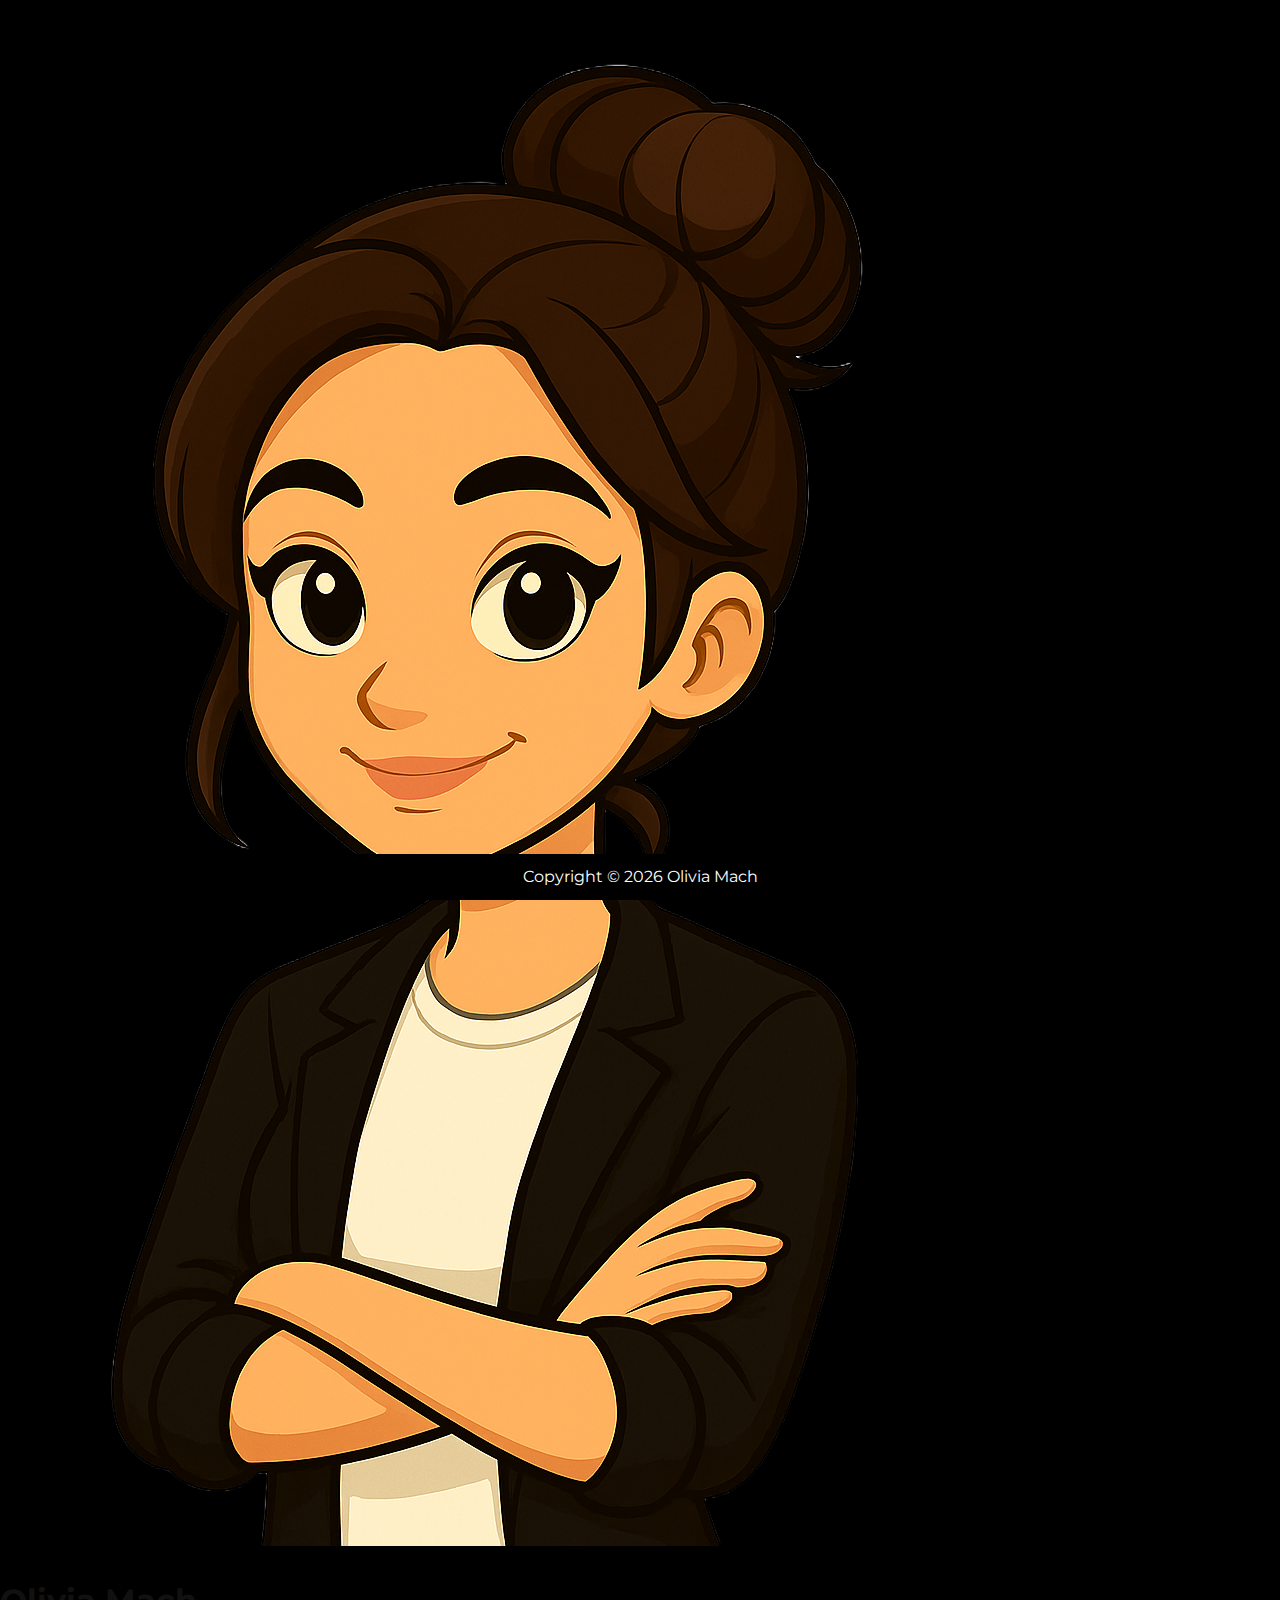
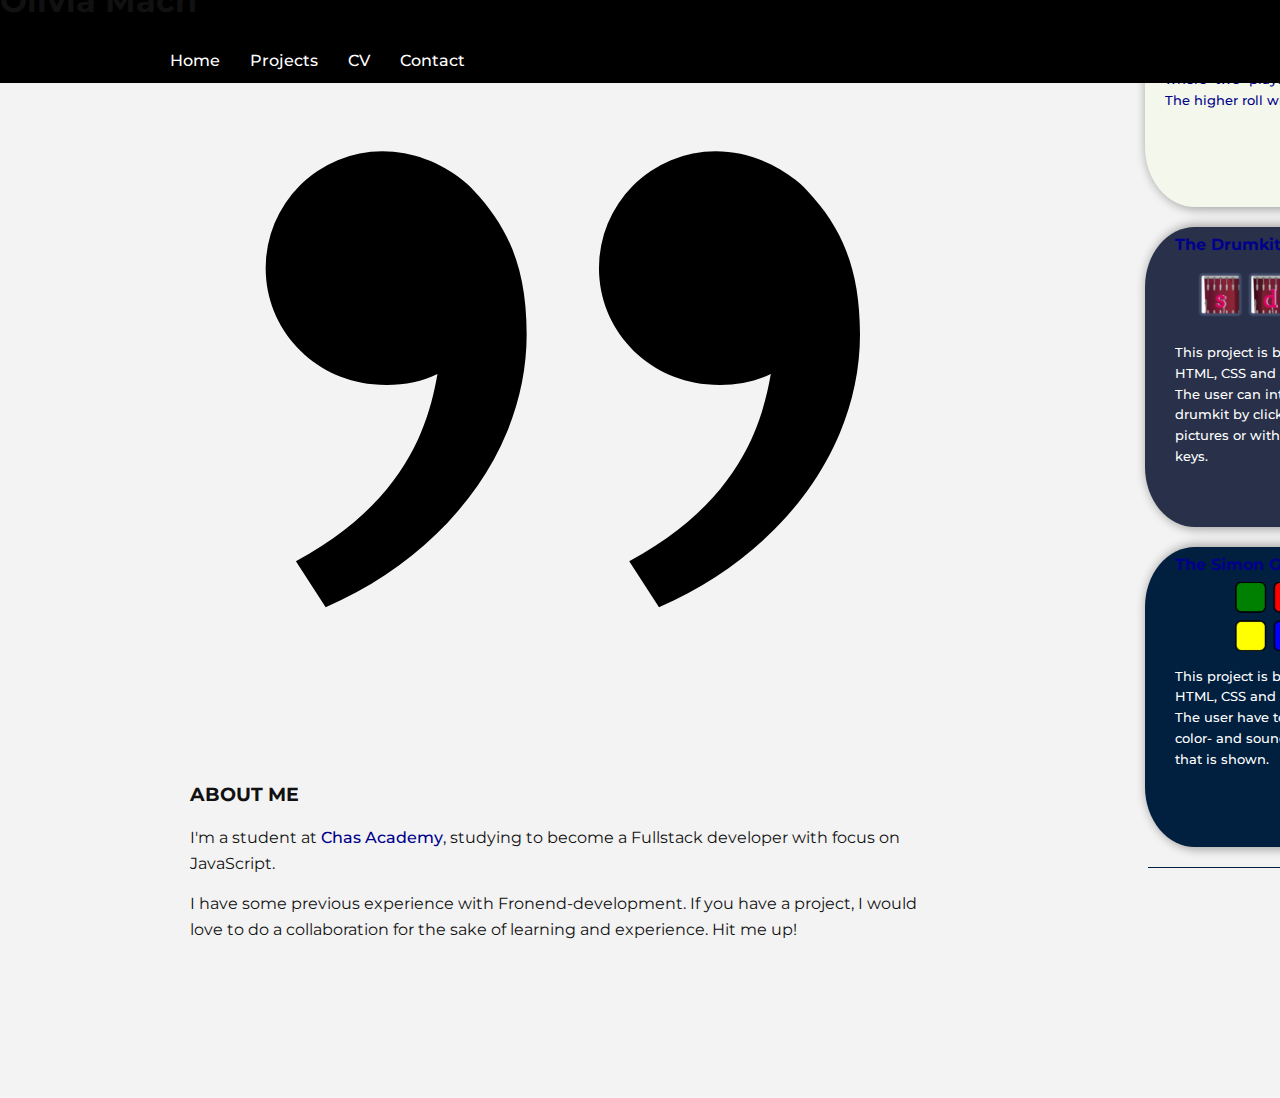
<file: index.html>
<!DOCTYPE html>
<html lang="en" dir="ltr">
	<head>
		<meta charset="UTF-8">
        <meta name="viewport" content="width=device-width, initial-scale=1.0">
        <link rel="preconnect" href="https://fonts.googleapis.com">
        <link rel="preconnect" href="https://fonts.gstatic.com" crossorigin>
        <link href="https://fonts.googleapis.com/css2?family=Meddon&family=Montserrat:ital,wght@0,100..900;1,100..900&display=swap" rel="stylesheet">
        <link href="https://fonts.googleapis.com/css2?family=Carattere&display=swap" rel="stylesheet">
		<link rel="stylesheet" href="./css/styles.css" />
        <link rel="stylesheet" href="./css/index.css" />
        <link rel="stylesheet" href="./css/media.css" />
		<title>Olivia Mach</title>
	</head>

	<body>
            <nav class="fixed-nav">

    <!--            hide this block on larger screen-->
                <nav class="navbar">
                    <button id="menuToggle" class="hamburger" aria-label="Meny">
                        ☰
                    </button>
                    <ul class="menu">
                    <li><a href="index.html" class="nav-links">Home</a></li>
                    <li><a href="#project" class="nav-links">Projects</a></li>
                    <li><a href="cv.html" class="nav-links">CV</a></li>
                    <li><a href="mailto:olivia.mach@chasacademy.se" class="nav-links">Contact</a></li>

                    </ul>
                </nav>


    <!--            hide this bit on smaller screen-->
                <nav class="desktop-navbar">

                     <div class="logo">
                        <img src="./assets/imgs/olivia_profil.png" class="profile-pic" alt="Olivias profilbild i tecknad figur" />
                        <h1>Olivia Mach</h1>
                    </div>

                    <ul class="menu">
                    <li><a href="index.html" class="nav-links">Home</a></li>
                    <li><a href="#project" class="nav-links">Projects</a></li>
                    <li><a href="cv.html" class="nav-links">CV</a></li>
                    <li><a href="mailto:olivia.mach@chasacademy.se" class="nav-links">Contact</a></li>
                    </ul>
                </nav>
            </nav>
        <header class="wrapper">

            <section id="index-hero">
                <h2>HELLO WORLD, <br/>
                    I'M OLIVIA MACH</h2>
                <h3>An upcoming full-stack developer driven by creativity and code.</h3>
               <h3>Come along and follow my journey through my portfolio!</h3>

                    <a href="#project">
                        <button class="project-btn" onClick="scrolltoSection('project')">PROJECTS</button>
                    </a>
            </section>
    <hr/>
        </header>



        <main>
            <div class="wrapper index-wrapper">
                <div class="flex-img">
                    <div class="quote-img"><img src="./assets/svg/quote1.svg"/>
                    </div>

                    <div class="quote-img"><img src="./assets/svg/quote2.svg"/>
                    </div>
                </div>

                <section class="quote">
                    <h3>ABOUT ME</h3>
                    <p>I'm a student at <a href="http://chasacademy.com" target="_blank">Chas Academy</a>, studying to become a <span class="p-bold">Fullstack developer with focus on JavaScript</span>.</p>
                    <p>I have some previous experience with Fronend-development. If you have a project, I would love to do a collaboration for the sake of learning and experience. <span class="p-bold">Hit me up!</span> </p>
                </section>
            </div>

            <div class="wrapper logo-wrapper">
                <div class="logo-socialmedia">
                    <a href="https://www.linkedin.com/in/olivia-mach-0b433811a/" target="_blank"><img src="./assets/svg/linkedin_icon.svg" alt="LinkedIn icon" /></a>
                    <a href="https://github.com/oliviaaMach" target="_blank"><img src="./assets/svg/github_icon.svg" alt="GitHub icon" /></a>
                    <a href="mailto:olivia.mach@outlook.com"> <img src="./assets/svg/mail_icon.svg" alt="Mail icon" /></a>
                </div>
    <hr/>
            </div>

            <div class="wrapper index-wrapper" id="project">

                    <section class="github-links">
                        <h3>LINKS TO MY GITHUBS REPOSITORIES</h3>
                        <ul>
                            <li><a href="https://github.com/oliviaaMach/pokiAPI" target="_blank">PokéDex with PokeAPI</a></li>
                            <li><a href="https://github.com/oliviaaMach/todolist" target="_blank">To Do List</a></li>
                            <li><a href="https://github.com/oliviaaMach/pingPong-game" target="_blank">PingPong Game</a></li>
                            <li><a href="https://github.com/oliviaaMach/theDiceeGame" target="_blank">The Dicee Game </a></li>
                            <li><a href="https://github.com/oliviaaMach/drumkit" target="_blank">The Drumkit</a></li>
                            <li><a href="https://github.com/oliviaaMach/simongame" target="_blank">The Simon Game</a></li>

                        </ul>
                    </section>
        
    <hr/>
            
                <h3>MY PROJECTS</h3>
                        <div class="project-info">
                            <p>Here are some of my projects that I've code during my studies and by following some courses on Udemy. Click on boxes to play the games. </p>
                        </div>

                    <Section class="card-container">
                        <a href="https://oliviaamach.github.io/pokiAPI/" target="_blank">
                            <div class="cards card4" target="_blank">
                                <h4>PokéDex with PokéAPI</h4>
                                <img src="./assets/imgs/pokedex.png" alt="Background picture of Dicee-project"/>
                                <p>This project is build with HTML, CSS and JavaScript. The user can use the right and left buttons to go through all the OG Pokémons. 
                                </p>
                            </div>
                        </a>

                        <a href="https://oliviaamach.github.io/theDiceeGame/" target="_blank">
                            <div class="cards card1" target="_blank">
                                <h4>The Dicee Game</h4>
                                <img src="./assets/imgs/dicee2.PNG" alt="Background picture of Dicee-project"/>
                                <p>This project is build with HTML, CSS and JavaScript where two player roll a dice. The higher roll wins.
                                </p>
                            </div>
                        </a>

                        <a href="https://oliviaamach.github.io/drumkit/" target="_blank">
                            <div class="cards card2" target="_blank">
                                <h4>The Drumkit</h4>
                                <img src="./assets/imgs/drumkit2.PNG" alt="Background picture of Drumkit-project" />
                                <p>This project is build with HTML, CSS and JavaScript. The user can interact with the drumkit by clicking on the pictures or with keyboard keys.
                            </p>
                            </div>
                        </a>

                        <a href="https://oliviaamach.github.io/simongame/" target="_blank">
                            <div class="cards card3" target="_blank">
                                <h4>The Simon Game</h4>
                                <img src="./assets/imgs/simongame2.PNG" alt="Background picture of Simon game-project"/>
                                <p>This project is build with HTML, CSS and JavaScript. The user have to follow the color- and sound sequenses that is shown.
                            </p>
                            </div>
                        </a>
                    </Section>

    <hr/>
            </div>

            <div class="weather">
                <div class="city">
                    <label for="citySelect"><h5>Choose a city:</h5></label>
                    <select id="citySelect">
                        <option value="53530">Hörby</option>
                        <option value="98230" class="error">Stockholm</option>
                        <option value="71420">Gothenburg</option>
                        <option value="52350">Malmö</option>
                    </select>
                    <button id="fetchBtn">Get Weather</button>
                </div>

                <div id="weatherCard">

                </div>
            </div>
        </main>




        <div class="footer-wrapper"></div>
        <footer>
            Copyright &copy; <span id="year"> </span> Olivia Mach
        </footer>

        <script src="./js/index.js" charset="UTF-8"></script>
	</body>
	</html>
</file>
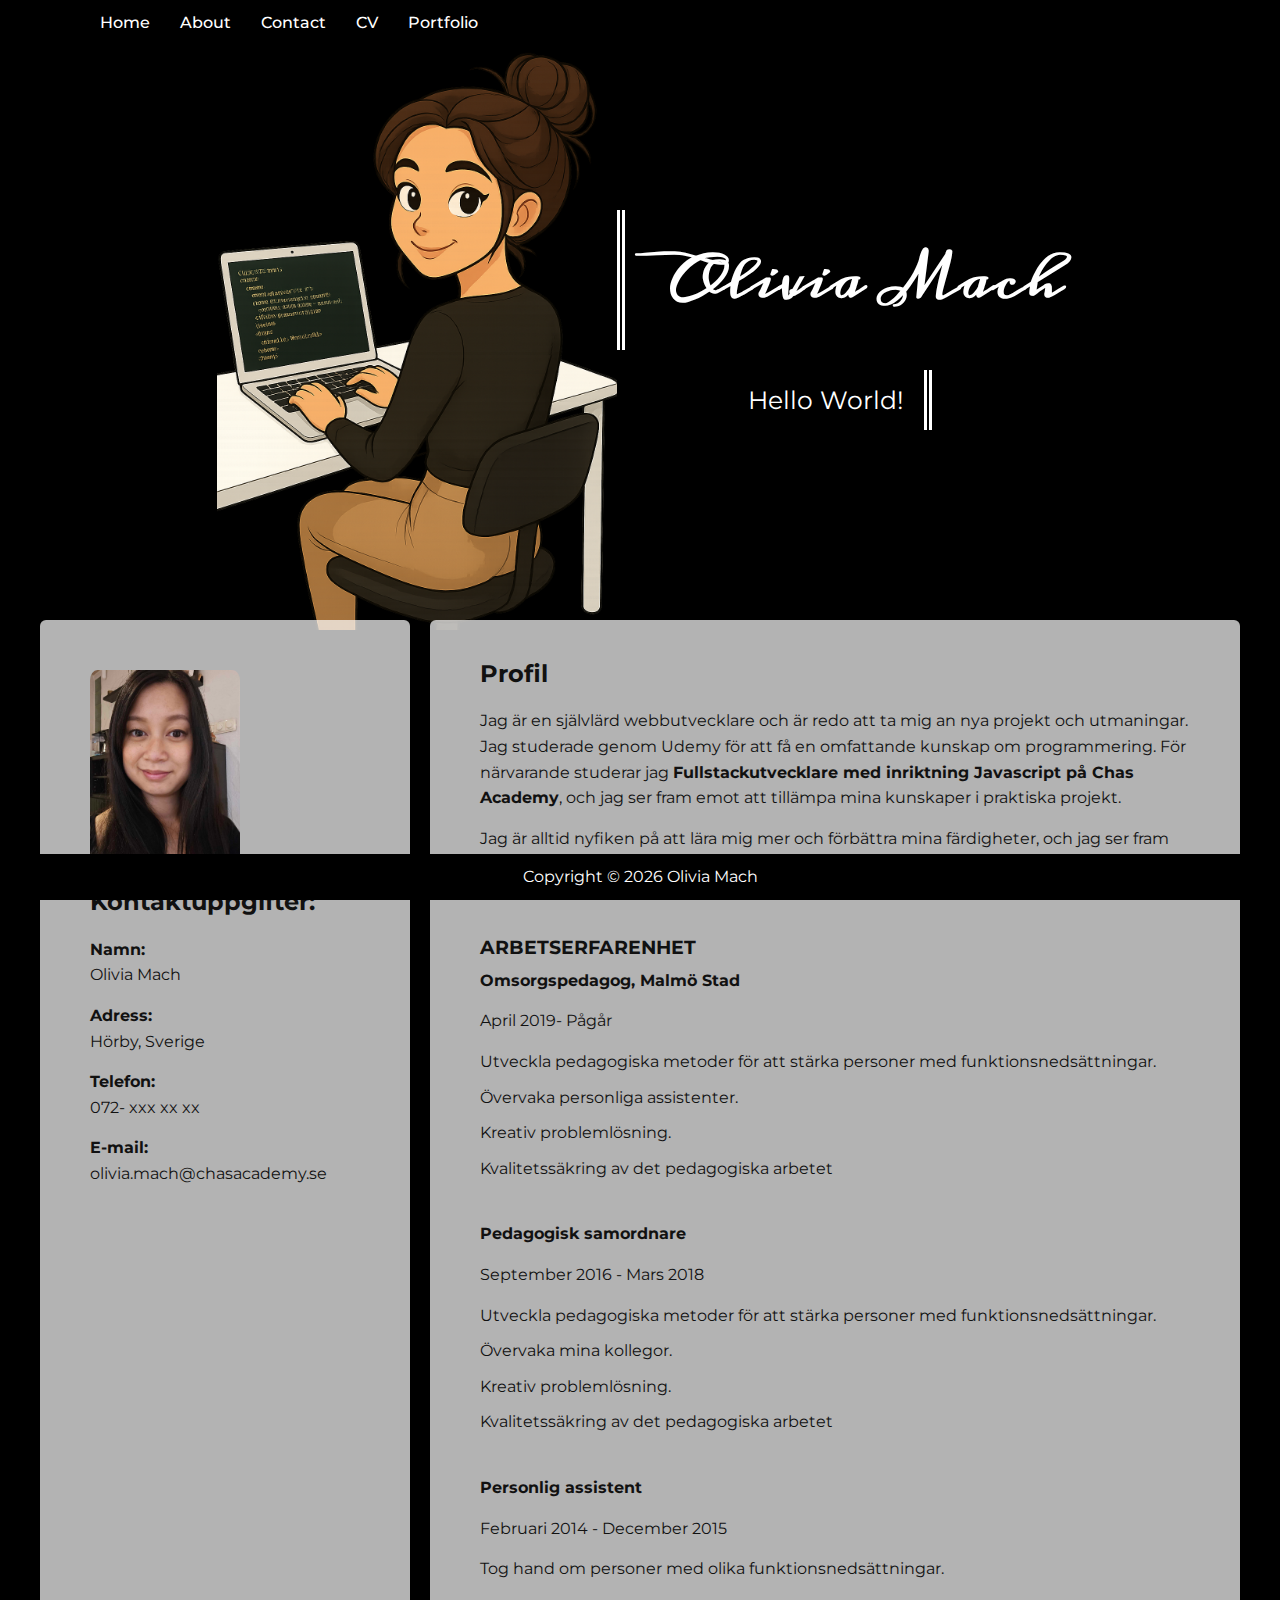
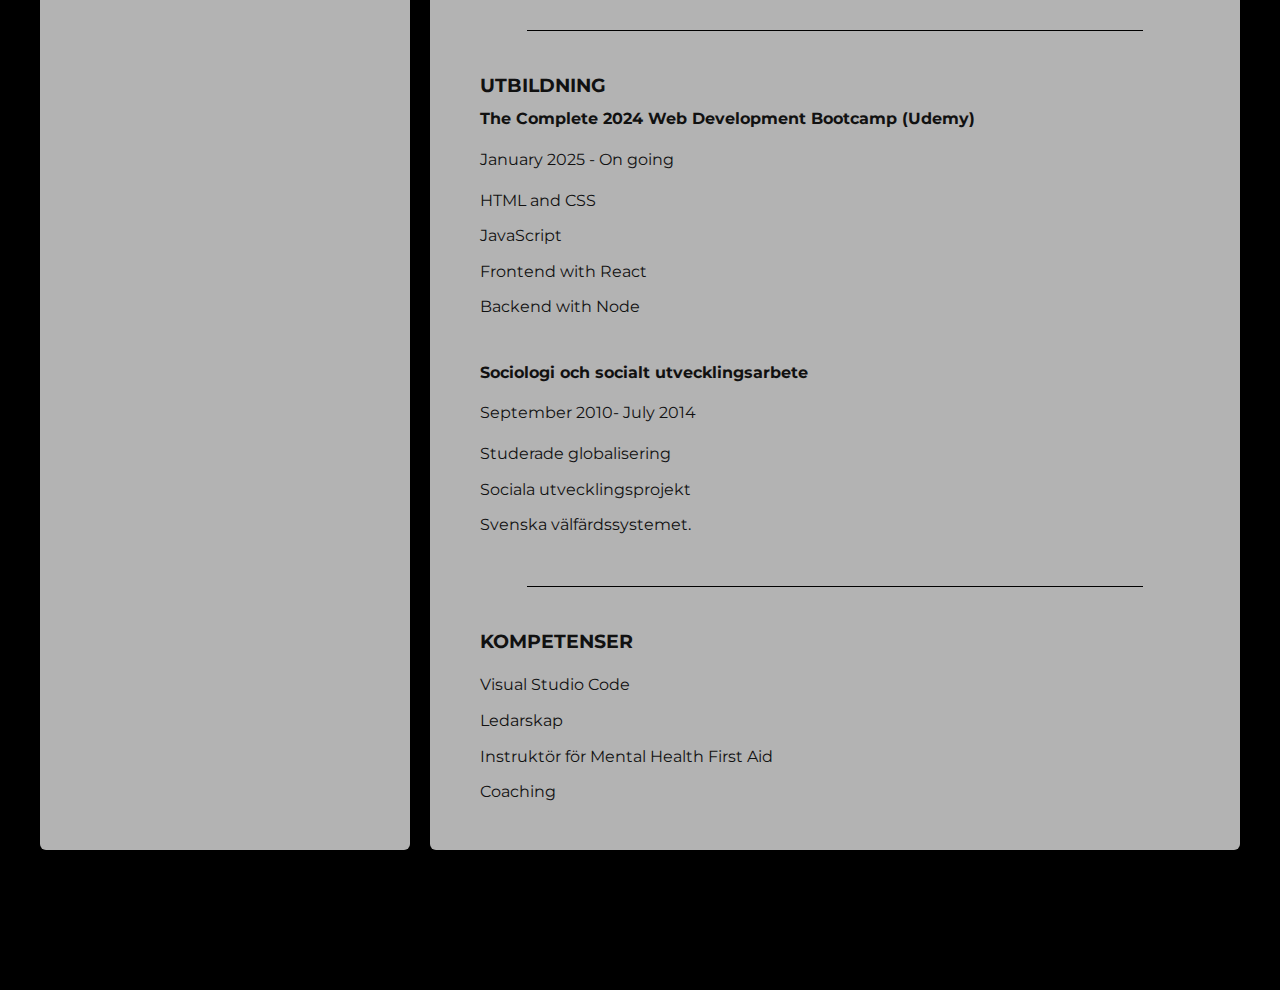
<file: cv.html>
<!DOCTYPE html>
<html lang="en">
<head>
    <meta charset="UTF-8">
    <meta name="viewport" content="width=device-width, initial-scale=1.0">
    <link href="https://fonts.googleapis.com/css2?family=Meddon&family=Montserrat:ital,wght@0,100..900;1,100..900&display=swap" rel="stylesheet">
    <link rel="stylesheet" href="styles.css">
            <title>Olivia Mach - Portfolio</title>
</head>
<body>
    <nav>
            <ul>
                <li><a href="index.html" class="nav-links">Home</a></li>
                <li><a href="#" class="nav-links">About</a></li>
                <li><a href="#" class="nav-links">Contact</a></li>
                <li><a href="cv.html" class="nav-links">CV</a></li>
                <li><a href="portfolio.html" class="nav-links">Portfolio</a></li>
            </ul>
        </nav>


    <header>
        <img src="assets/img/olivia-me.png" class="img-olivia-me" width="400px" alt="Header Olivia Mach i tecknad form">
            <div class="header-text">
                <h1>Olivia Mach</h1>
            <p class="p-header">Hello World!</p>
            </div>
    </header>

    <main>
        <section id="side-info">
            <img src="assets/img/olivia.jpg" class="img-olivia" width="150px" alt="Profilbild Olivia Mach">
            <h2>Kontaktuppgifter:</h2>
                <p><span class="p-bold">Namn:</span> 
                    <br/> Olivia Mach</p>
                <p><span class="p-bold">Adress:</span> 
                    <br/> Hörby, Sverige</p>
                <p><span class="p-bold">Telefon:</span> 
                    <br/> 072- xxx xx xx</p>
                <p><span class="p-bold">E-mail:</span> 
                    <br/>olivia.mach@chasacademy.se</p>
        </section>

        <section id="content">
                <h2>Profil</h2>
                    <p>Jag är en självlärd webbutvecklare och är redo att ta mig an nya projekt och utmaningar. 
                        Jag studerade genom Udemy för att få en omfattande kunskap om programmering. 
                        För närvarande studerar jag <span class="p-bold">Fullstackutvecklare med inriktning Javascript på Chas Academy</span>, och jag ser fram emot att tillämpa mina kunskaper i praktiska projekt.</p>      

                    <p>Jag är alltid nyfiken på att lära mig mer och förbättra mina färdigheter, och jag ser fram emot att bidra till framtida projekt.</p>
            
                        <hr />
                    <h3 class="h3-uppercase">Arbetserfarenhet</h3>
                        <h4>Omsorgspedagog, Malmö Stad</h4>
		                    <p>April 2019- Pågår
                                    <ul>
                                        <li>Utveckla pedagogiska metoder för att stärka personer med funktionsnedsättningar.</li>
                                        <li>Övervaka personliga assistenter.</li>
                                        <li>Kreativ problemlösning.</li>
                                        <li>Kvalitetssäkring av det pedagogiska arbetet</li>
                                    </ul>
			                    </p>

                            <h4 class="h4-margin">Pedagogisk samordnare</h4>
                            <p>September 2016 - Mars 2018
                                <ul>
                                    <li>Utveckla pedagogiska metoder för att stärka personer med funktionsnedsättningar.</li>
                                    <li>Övervaka mina kollegor.</li>
                                    <li>Kreativ problemlösning.</li>
                                    <li>Kvalitetssäkring av det pedagogiska arbetet</li>
                                </ul>
                            </p>

                            <h4 class="h4-margin">Personlig assistent</h4>
                            <p>Februari 2014 - December 2015
                                <ul>
                                    <li>Tog hand om personer med olika funktionsnedsättningar.</li>
                                </ul>
                            </p>

		                        <br />
                                <hr />
                        <h3 class="h3-uppercase">Utbildning</h3>


                            <h4>The Complete 2024 Web Development Bootcamp (Udemy)</h4>
                            <p>January 2025 - On going
                                <ul>
                                    <li>HTML and CSS</li>
                                    <li>JavaScript</li>
                                    <li>Frontend with React</li>
                                    <li>Backend with Node</li>
                                    
                                </ul>
                            </p>

			<h4 class="h4-margin">Sociologi och socialt utvecklingsarbete</h4>
			<p>September 2010- July 2014
				<ul>
					<li>Studerade globalisering</li>
					<li>Sociala utvecklingsprojekt</li>
					<li>Svenska välfärdssystemet.</li>
				</ul>
			</p>

			<br />
	        <hr />
		<h3 class="h3-uppercase">Kompetenser</h3>
	
                <p>
                    <ul>
                        <li>Visual Studio Code</li>
                        <li>Ledarskap</li>
                        <li>Instruktör för Mental Health First Aid</li>
                        <li>Coaching</li>
                    </ul>
                </p>	
        </section>
    </main>

        <footer>
            Copyright &copy; <span id="year"></span> Olivia Mach
        </footer>

        <script src="index.js" charset="UTF-8"></script>
</body>
</html>
</file>
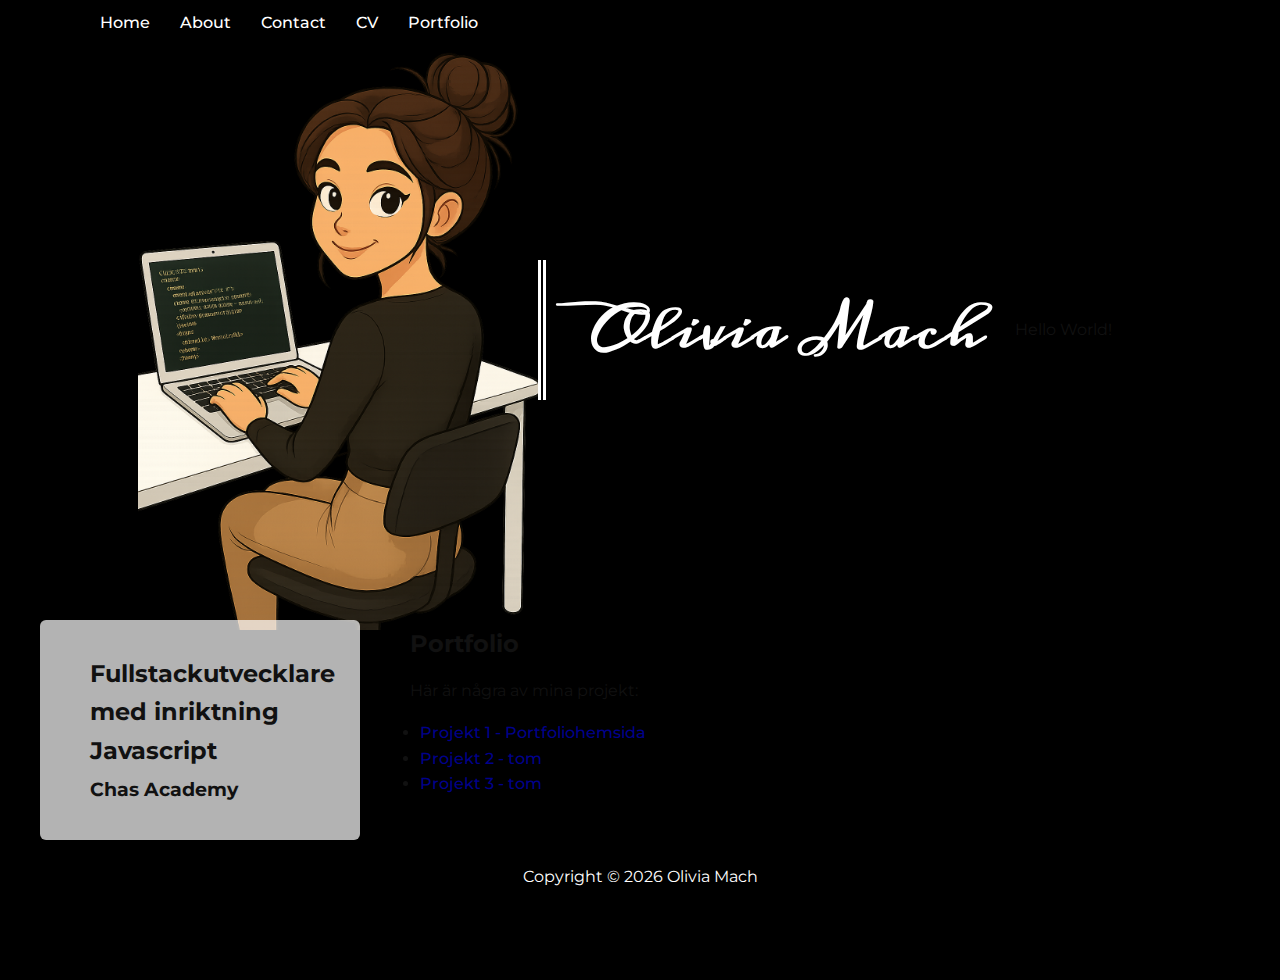
<file: portfolio.html>
<!DOCTYPE html>
<html lang="en">
<head>
    <meta charset="UTF-8">
    <meta name="viewport" content="width=device-width, initial-scale=1.0">
    <link href="https://fonts.googleapis.com/css2?family=Meddon&family=Montserrat:ital,wght@0,100..900;1,100..900&display=swap" rel="stylesheet">
    <link rel="stylesheet" href="styles.css">
            <title>Olivia Mach - Portfolio</title>
</head>
<body>
    <nav>
            <ul>
                <li><a href="index.html" class="nav-links">Home</a></li>
                <li><a href="#" class="nav-links">About</a></li>
                <li><a href="#" class="nav-links">Contact</a></li>
                <li><a href="cv.html" class="nav-links">CV</a></li>
                <li><a href="portfolio.html" class="nav-links">Portfolio</a></li>
            </ul>
        </nav>


        <header>
            <img src="assets/img/olivia-me.png"  width="400px" alt="Header Olivia Mach i tecknad form">
                    <div></div><h1>Olivia Mach</h1>
                <p>Hello World!</p>
                </div>
        </header>

    <main>
        <section id="side-info">
           <h2>Fullstackutvecklare med inriktning Javascript</h2>
              <h3>Chas Academy</h3>
        </section>

        <section id="content-portfolio">
                <h2>Portfolio</h2>
                    <p>Här är några av mina projekt:</p>
                        <ul>
                            <li><a href="project1.html">Projekt 1 - Portfoliohemsida</a></li>
                            <li><a href="#">Projekt 2 - tom</a></li>
                            <li><a href="#">Projekt 3 - tom</a></li>
                        </ul>
        </section>
    </main>

        <footer>
            Copyright &copy; <span id="year"></span> Olivia Mach
        </footer>

        <script src="index.js" charset="UTF-8"></script>
</body>
</html>
</file>
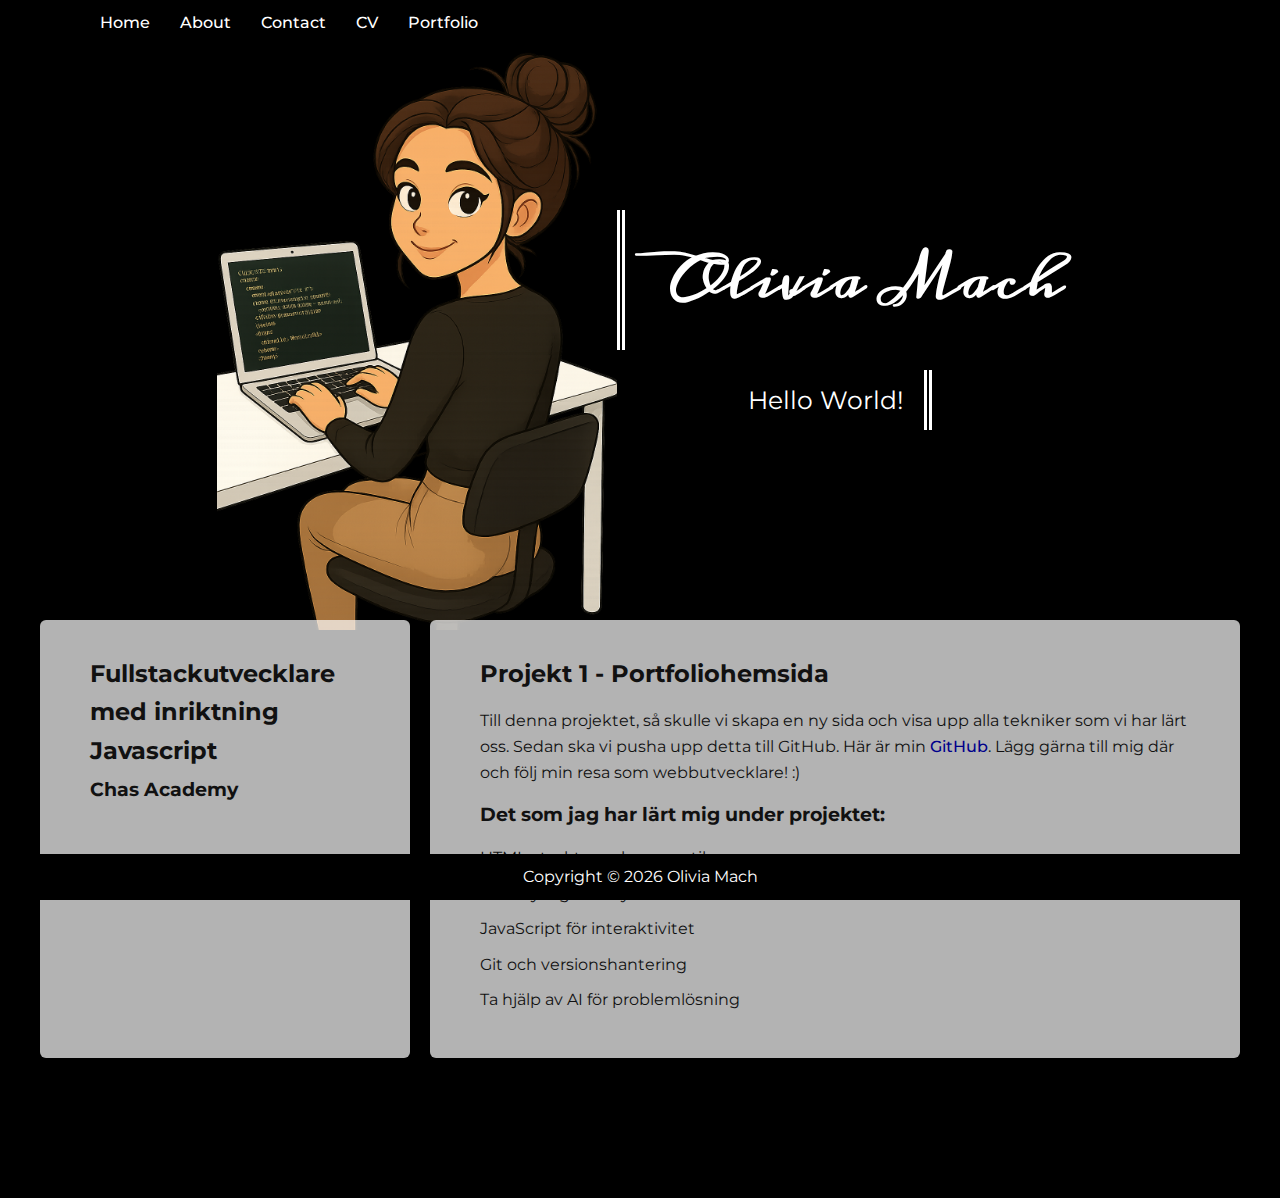
<file: project1.html>
<!DOCTYPE html>
<html lang="en">
<head>
    <meta charset="UTF-8">
    <meta name="viewport" content="width=device-width, initial-scale=1.0">
    <link href="https://fonts.googleapis.com/css2?family=Meddon&family=Montserrat:ital,wght@0,100..900;1,100..900&display=swap" rel="stylesheet">
    <link rel="stylesheet" href="styles.css">
            <title>Olivia Mach - Portfolio</title>
</head>
<body>
    <nav>
            <ul>
                <li><a href="index.html" class="nav-links">Home</a></li>
                <li><a href="#" class="nav-links">About</a></li>
                <li><a href="#" class="nav-links">Contact</a></li>
                <li><a href="cv.html" class="nav-links">CV</a></li>
                <li><a href="portfolio.html" class="nav-links">Portfolio</a></li>
            </ul>
        </nav>


    <header>
        <img src="assets/img/olivia-me.png" class="img-olivia-me" width="400px" alt="Header Olivia Mach i tecknad form">
            <div class="header-text">
                <h1>Olivia Mach</h1>
            <p class="p-header">Hello World!</p>
            </div>
    </header>

    <main>
        <section id="side-info">
           <h2>Fullstackutvecklare med inriktning Javascript</h2>
              <h3>Chas Academy</h3>
        </section>

        <section id="content">
                <h2>Projekt 1 - Portfoliohemsida</h2>
                    <p>Till denna projektet, så skulle vi skapa en ny sida och visa upp alla tekniker som vi har lärt oss.
                        Sedan ska vi pusha upp detta till GitHub. Här är min <a href="https://github.com/OliviaaMach" target="_blank">GitHub</a>.
                        Lägg gärna till mig där och följ min resa som webbutvecklare! :) 
                    </p>

                        <h3> Det som jag har lärt mig under projektet:</h3>
                        <ul>
                            <li>HTML-struktur och semantik</li>
                            <li>CSS-styling och layout</li>
                            <li>JavaScript för interaktivitet</li>
                            <li>Git och versionshantering</li>
                            <li>Ta hjälp av AI för problemlösning</li>
                        </ul>
        </section>
    </main>

        <footer>
            Copyright &copy; <span id="year"></span> Olivia Mach
        </footer>

        <script src="index.js" charset="UTF-8"></script>
</body>
</html>
</file>
<file: css/styles.css>
/* Global Styles START */
:root {
    --gardient: linear-gradient(135deg, #f6d6d6 0%, #d8f3dc 100%);
}

body {
    background-color: #f3f3f3;
    font-family: 'Montserrat', Arial, sans-serif;
    margin: 0;
    color: #111;
    line-height: 1.6;
}

a {
    color: darkblue;
    text-decoration: none;
    font-weight: 500;
    transition: font-weight 0.2s;
}
a:hover {
    font-weight: 700;
    color: #f3f3f3;
}

p {
    margin: 15px 30px;
}

h2, h3, h4 {
    margin: 5px 30px;
}

/* hr {
    height: 1px;
    border: none;
    background-color: black;
    width: 80%;
} */

/* Global Styles END */



/* Navigation START */
nav {
    background-color: black;
    width: 100%;
    padding: 10px 0;
    position: fixed;
    top: 0;
    left: 0;
    z-index: 100;
}

nav ul {
    display: flex;
    flex-wrap: wrap;
    gap: 30px;
    margin: 0 170px;
    padding: 0;
    list-style: none;
}

nav ul li a, footer a {
    color: #fff;
}

/* Navigation END */



/* Header START */
header {
    display: grid;
    grid-template-columns: repeat(4, 1fr);
    grid-template-rows: repeat(7, 1fr);
    max-width: 1200px;
    height: 720px;
    margin: 0 auto;

    /* border: 2px red solid; */
    background: var(--gardient);
    /* background: linear-gradient(135deg, #d5bfbf 0%, #c9d6c5 100%); */
    /* background: linear-gradient(135deg, #e9d8a6 0%, #bcd4e6 100%); */
    /* background: radial-gradient(circle at top left, #d8e2dc 0%, #b7c4cf 100%); */

}

header img {
    /* border: 2px solid black; */
    grid-column: span 2;
    grid-row: span 7;
    align-self: end;
    max-width: 500;
    height: auto;
    /* box-shadow: 0 10px 30px rgba(0,0,0,0.4); */
}

header h1 {
    font-family: 'Meddon', 'Times New Roman', serif;
    font-size: 60px;
    color: white;
    grid-column: 3 /6;
    grid-row: 4 / 5;
    text-shadow: 2px 2px 6px rgba(0,0,0,0.5);
    /* box-shadow: inset 10px 0px 10px -12px rgba(0,0,0,0.5); */
    /* border-left: 8px double white; */
    margin: 0;
    padding: 30px 0 30px 40px;
    -webkit-text-stroke: 0.1px #000;
    opacity: 0;
    transform: translateX(-40px); /* Transition börjar 40px mer åt vänster */
    animation: slideLeft 3s ease forwards; /* Startar automatiskt */
}

@keyframes slideLeft {
    to {
        opacity: 1;
        transform: translateY(0);
    }
}

header p {
    grid-column: 4 / 5;
    grid-row: 5 / 5;
    color: white;
    font-size: 25px;
    /* border-right: 8px double white; */
    padding: 10px 20px 10px 0;
    margin: 20px auto;
    align-self: center;
    text-shadow: 2px 2px 6px rgba(0,0,0,0.5);
    /* box-shadow: 10px 0px 10px -10px rgba(0,0,0,0.5); */
    transform: translateX(40px); /* Transition börjar 40px mer åt höger*/
    animation: slideRight 1.5s ease forwards; /* Startar automatiskt */
}

@keyframes slideRight {
    to {
        opacity: 1;
        transform: translateX(0);
    }
}

/* Head END */


/* Main START */

#side-info {
    grid-column: span 1;
}

#side-info,
#content,
#content-portfolio,
#content-cv {
    /* background-color: rgba(255, 255, 255, 0.7); */
    /* border-left: #111 2px solid;
    border-right: #111 2px solid; */
    padding: 30px 20px;
    border-radius: 6px;
}

/* Main END */

/* Footer START */
footer {
    position: fixed;
    left: 0;
    bottom: 0;
    width: 100%;
    text-align: center;
    color: white;
    background: black;
    padding: 10px 0;
    margin: 0;
    z-index: 100;
}

/* Footer END */
</file>
<file: css/index.css>
/* Main START */
main {
    display: grid;
    grid-template-columns: repeat(4, 1fr);
    gap: 20px;
    margin: 40px auto;
    max-width: 75%;
    padding: 0 20px 100px; /* extra bottom padding for footer */
}

hr {
    height: 1px;
    border: none;
    background-color: #011F3F;
    grid-column: 1 / -1;
    width: 70%;
}

#content {
    grid-column: span 4;
    width: 50%;
    justify-self: center;
}

#content h2 {
    text-align: left;
}

#content a:hover {
    font-weight: 700;
    color: darkblue;
}

#content p {
    text-align: justify;
}

.quotemarks {
    display: flex;
    position: absolute;
    width: 37%;
    align-items: center;
    margin-top: -160px;
}

.quotemarks img {
    width: 150px;
    opacity: 10%;
    margin: auto;
}

.upsdown {
    transform: rotate(180deg);
}

.logo-socialmedia {
    margin: 15px 30px;
}

.logo-socialmedia img {
    width: 30px;
    margin: 15px 5px 0 0;
}

#main-projects {
    display: flex;
    flex-wrap: wrap;
    justify-content: center;
    /* background-color: rgba(255, 255, 255, 0.7); */
    padding: 30px 20px;
    border-radius: 6px;
    grid-column: span 4;
}

#main-projects h2 {
    flex-basis: 100%;
    font-size: 30px;
    text-align: center;
    margin-bottom: 20px;
}

.main-p {
    flex-basis: 100%;
    /* border: #011F3F 2px solid; */
    align-self: center;
    justify-self: center;
}

.main-p p {
    max-width: 45%;
    text-align: justify;
    justify-self: center;
}

.cards {
    display: flex;
    flex-direction: column;
    align-content: center;
    width: 250px;
    height: 300px;
    margin: 20px 50px;
    border-radius: 20%;
    box-shadow: 3px 0 10px 3px rgba(0,0,0,0.3);
    transition: transform 1s ease;
    overflow: hidden;
}

.card1 h3 {
    font-size: 20px;
    text-align: center;
    margin-top: 30px;
}

.card2 h3 {
    font-size: 20px;
    text-align: center;
    color: white;
    margin-top: 30px;
}

.card3 h3 {
    font-size: 20px;
    text-align: center;
    color: white;
    margin-top: 30px;
}

.cards:hover{
    transition: transform 0.5s ease;
    transform: scale(1.1);
}

.card1 {
    background: #F3F7EC;

}

.card1 img {
    width: 120px;
    margin: 0 auto;
}

.card1 p {
    width: 210px;
    font-size: 13px;
    /* background-color: rgba(0,0,0,0.3); */
    text-align: justify;
    margin: 15px 0 0 0;
    padding: 10px 20px;
}

.card2 {
    background-color: #283149;
}

.card2 img {
    width: 150px;
    margin: 0 auto;
}

.card2 p {
    color: white;
    width: 200px;
    font-size: 13px;
}

.card3 {
    background-color: #011F3F;
}

.card3 img {
    width: 70px;
    margin: 0 auto;
}

.card3 p {
    color: white;
    width: 200px;
    font-size: 13px;
}

/* Main END */
</file>
<file: css/media.css>
/* max-width: 800px screen START */
    @media (max-width: 800px) {
        .fixed-nav{
            width: 100%;
        }    
        
        .menu {
            display: none;
            flex-direction: column;
            background-color: var(--overall-color);
            width: 100%;
            height: 100%;
            right: 0;
            position: absolute;
            padding: 10px;
            z-index: 100;
        }

        .menu a {
            color: var(--primary);
            text-decoration: none;
            padding: 8px 0;
            display: block;
            transition: color 0.5s;
        }


        ul li {
            list-style: none;
        }

        .navbar a {
            font-size: 1.5em;
        }

        a:hover {
        color: var(--quaternary);
    }

        #menuToggle {
            position: absolute;
            right: 0;
            margin: 5px 5px 0 5px;
            padding-top: 10px ;
            font-size: 2rem;
            cursor: pointer;
            display: block;
            color: var(--tertiary);
            background-color: #fff;
            border: none;
        }

        #menuToggle:hover {
            color: var(--tertiary);
        }

    /* Open the menubar with .open START */

        .menu.open {
            display: flex;
            position: fixed;
            align-items: center;
            position: fixed;
            left: 0;
            width: 100vw;
            height: 100vh;
            top: 75px;
            z-index: 10px;
        } 

    /* Open the menubar with .open END */

    /* wrappers START */

        .wrapper, .footer-wrapper {
            width: 100%;
            padding: 20px;
        }

        .cv-wrapper {
            display: block;
        }

    /* wrappers END*/

    


    /* p, h2 och h3 START */
        p, h2, h3 {
            padding: 10px 20px;
            width: 100%;
        }

        h2{
            font-size: 2em;
        }

    /* p, h2 och h3 END */

    /* index.html START */

        .quote {
            width: 100%;
        }

        .flex-img {
            width: 60%;
        }

        .project-info {
            width: 100%;
        }


    /* Weather START */

    #weatherCard h5 {
        margin: 0;
    }

    .weather {
        background-color: rgba(255, 255, 255, 0.4);
    }

    #weatherCard {
        margin: 0;
        position: relative;
        justify-self: center;
    }
    /* Weather END */

    /* index.html END */    



    /* cv.html START */

        #side-info {
            display: grid;
            grid-template-columns: repeat(2, 1fr);
        }

        #side-info

        .vertical_line {
            display: none;
        }

        #content-cv h4, h5 {
                margin-left: 20px;
            }

        .collapsible-btn {
            width: 100%;
        }

        .collapsible-btn::after {
            right: 20px;
        }

        .coll-panel { 
        width: 100%;
        }

    /* cv.html END */

        
    /* Footer START */

        footer {
            display: flex;
            width: 100%;
            text-align: center;
            color: #fff;
            background: var(--secondary);
            padding: 10px 0;
            margin: 0;
            z-index: 100;
            justify-content: center;
        }

    /* Footer END */

    }

/* max-width: 800px screen END */


/* max-width: 500px screen START */

    @media (max-width: 500px){
        #side-info {
            display: flex;
            flex-direction: column;
            text-align: center;
        }

        #side-info h5 {
            margin-left: 0;
        }

    }



/* max-width: 500px screen END */


/* max-width: 1024px Screen START */

    @media (max-width: 1024px) {
        .card-container {
            display: block;
            margin: 0 10px;
        }
    }

/* max-width: 1024px Screen END */
</file>
<file: styles.css>
/* Global Styles */
body {
    background-color: black;
    font-family: 'Montserrat', Arial, sans-serif;
    margin: 0;
    color: #111;
    line-height: 1.6;
}

a {
    color: darkblue;
    text-decoration: none;
    font-weight: 500;
    transition: font-weight 0.2s;
}
a:hover {
    font-weight: 700;
}

/* Navigation */
nav {
    background-color: black;
    width: 100%;
    padding: 10px 0;
    position: fixed;
    top: 0;
    left: 0;
    z-index: 100;
}

nav ul {
    display: flex;
    flex-wrap: wrap;
    gap: 30px;
    margin: 0 100px;
    padding: 0;
    list-style: none;
}

nav ul li a {
    color: #fff;
}

/* Header */
header {
    display: flex;
    align-items: center;
    justify-content: center;
    margin: 80px auto 0 auto; /* push below nav */
    max-width: 1200px;
    height: 500px;
    padding: 0 20px;
}

.header-text {
    display: flex;
    flex-direction: column;
    justify-content: center;
}

h1 {
    font-family: 'Meddon', 'Times New Roman', serif;
    font-size: 50px;
    color: white;
    border-left: 8px double white;
    margin: 0;
    padding: 30px 0 30px 40px;
}

h2, h3, h4 {
    margin: 5px 30px;
}

.h3-uppercase {
    text-transform: uppercase;
    margin-top: 40px;
}
.h4-margin {
    margin-top: 40px;
}

/* Main Layout */
main {
    display: flex;
    flex-wrap: wrap;
    gap: 20px;
    margin: 40px auto;
    max-width: 1200px;
    padding: 0 20px 100px; /* extra bottom padding for footer */
}

#side-info,
#content {
    background-color: rgba(255, 255, 255, 0.7);
    padding: 30px 20px;
    flex: 1;
    min-width: 280px;
    border-radius: 6px;
}

#side-info {
    flex: 0.3;
}
#content {
    flex: 0.7;
}

#content ul {
    margin: 15px 30px;
    padding: 0;
    list-style: none;
}

#content ul li {
    margin-bottom: 10px;
}

#content ul li a {
    color: darkblue;
}

/* Typography */
.p-header {
    color: white;
    font-size: 25px;
    border-right: 8px double white;
    padding: 10px 20px 10px 0;
    margin: 20px auto;
    display: table;
}

.p-center {
    text-align: center;
}
.p-bold {
    font-weight: bold;
}

p {
    margin: 15px 30px;
}

hr {
    height: 1px;
    border: none;
    background-color: black;
    width: 80%;
}

/* Images */
.img-olivia {
    margin-top: 20px;
    margin-left: 30px;
    border-radius: 5%;
    max-width: 100%;
    height: auto;
}

/* Footer */
footer {
    position: fixed;
    left: 0;
    bottom: 0;
    width: 100%;
    text-align: center;
    color: white;
    background: black;
    padding: 10px 0;
    margin: 0;
    z-index: 100;
}

/* Responsive Adjustments */
@media (max-width: 768px) {
    header {
        flex-direction: column;
        height: auto;
        text-align: center;
    }

    h1 {
        border-left: none;
        border-top: 8px double white;
        padding: 20px;
    }

    nav ul {
        margin: 0 20px;
    }
}
</file>
